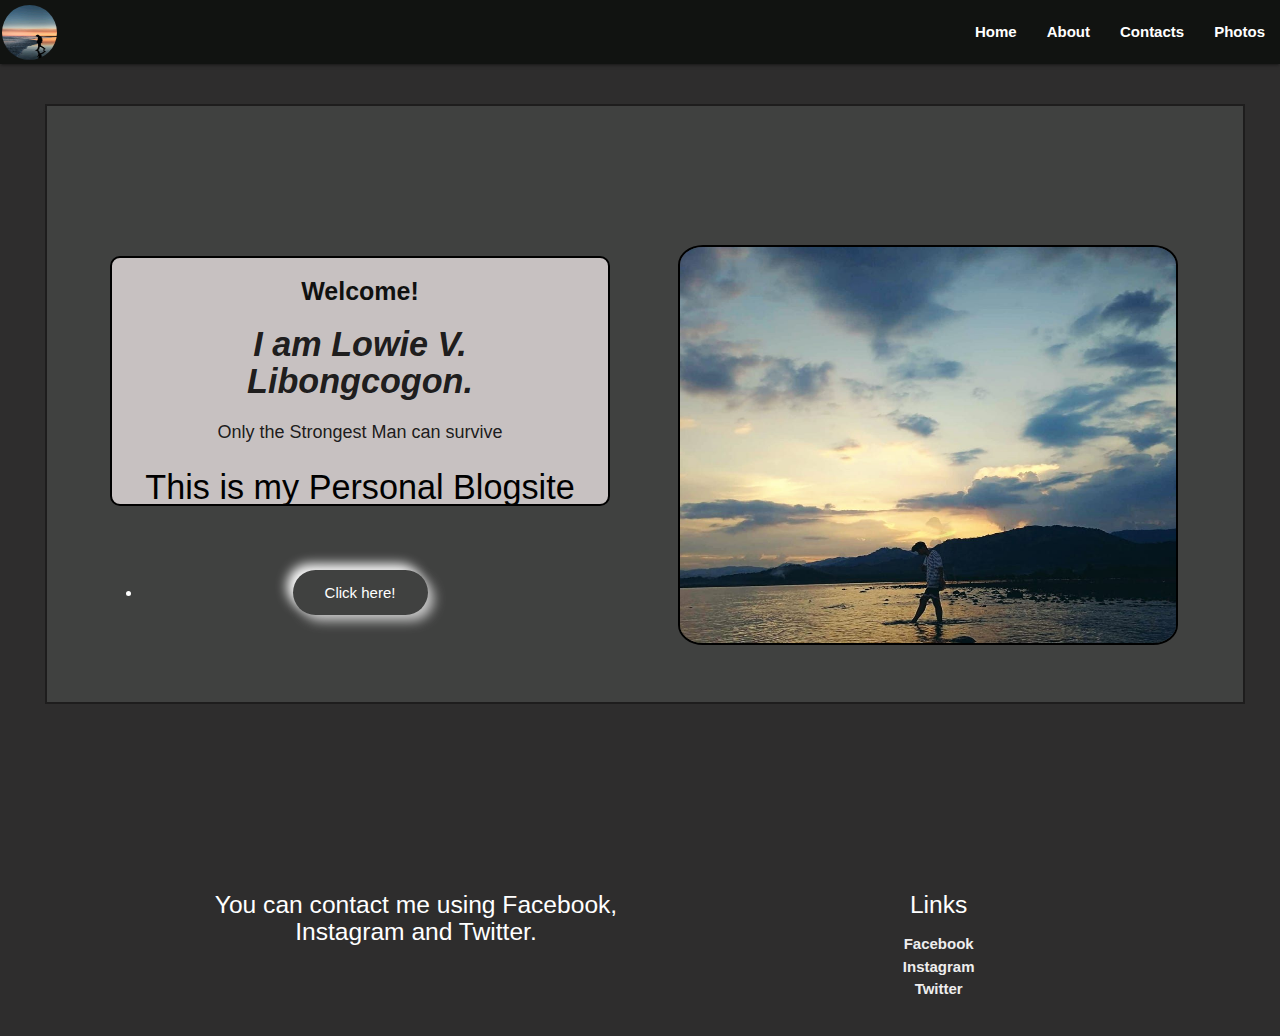
<file: index.html>
<!DOCTYPE html>
<html lang="en">
<head>
    <meta charset="UTF-8">
    <meta http-equiv="X-UA-Compatible" content="IE=edge">
    <meta name="viewport" content="width=device-width, initial-scale=1.0">
    <title>Document</title>
     <!-- Compiled and minified CSS -->
     <link rel="stylesheet" href="https://cdnjs.cloudflare.com/ajax/libs/materialize/1.0.0/css/materialize.min.css">

     <!-- Compiled and minified JavaScript -->
     <script src="https://cdnjs.cloudflare.com/ajax/libs/materialize/1.0.0/js/materialize.min.js"></script>
    <link rel="stylesheet" href="style.css">
</head>
<body>
    <center>
          <div class="navbar-fixed">
            <nav>
              <div class="nav-wrapper">
                <img src="img1.jpg" alt="img1.jpg">
                <ul class="right hide-on-med-and-down">
                  <li><a href="#"><b>Home</b></a></li>
                  <li><a href="#"><b>About</b></a></li>
                  <li><a href="#"><b>Contacts</b></a></li>
                  <li><a href="#"><b>Photos</b></a></li>
                </ul>
              </div>
            </nav>
          </div>
        <div class="box">
            <div class="am">
            <p class="hi"><b>Welcome!</b></p>
            <h4><i><b>I am Lowie V. Libongcogon.</b></i></h4>
            <p>Only the Strongest Man can survive</p>
            <h4 class="black-text">This is my Personal Blogsite</h4>
            <li><a href="#"><button>Click here!</button></a>  </li>
            <img class="PicsArt" src="img2.jpg" alt="img2.jpg">
        </div>
    </div>
   <footer class="page-footer">
    <div class="container">
      <div class="row">
        <div class="col l6 s12">
          <h5 class="white-text">You can contact me using Facebook, Instagram and Twitter.</h5>
        </div>
        <div class="col l4 offset-l2 s12">
          <h5 class="white-text">Links</h5>
          <ul>
            <li><a class="grey-text text-lighten-3" href="#!"><b>Facebook</b></a></li>
            <li><a class="grey-text text-lighten-3" href="#!"><b>Instagram</b></a></li>
            <li><a class="grey-text text-lighten-3" href="#!"><b>Twitter</b></a></li>
          </ul>
        </div>
      </div>
    </div>
      </div>
    </div>
  </footer>
</body>
</html>
</file>
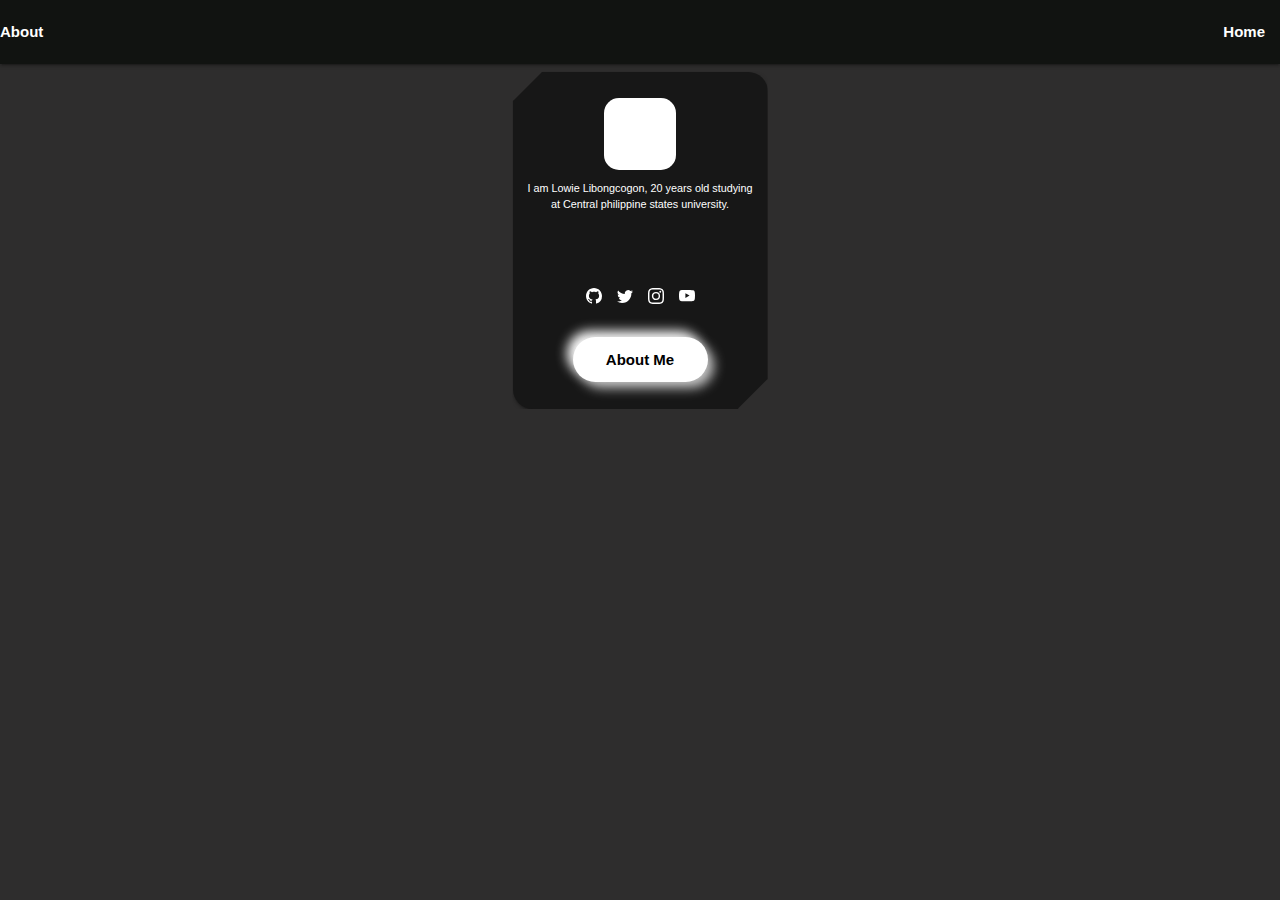
<file: About.html>
<!DOCTYPE html>
<html lang="en">
<head>
    <meta charset="UTF-8">
    <meta http-equiv="X-UA-Compatible" content="IE=edge">
    <meta name="viewport" content="width=device-width, initial-scale=1.0">
    <title>Document</title>
     <!-- Compiled and minified CSS -->
     <link rel="stylesheet" href="https://cdnjs.cloudflare.com/ajax/libs/materialize/1.0.0/css/materialize.min.css">

     <!-- Compiled and minified JavaScript -->
     <script src="https://cdnjs.cloudflare.com/ajax/libs/materialize/1.0.0/js/materialize.min.js"></script>
    <link rel="stylesheet" href="style.css">
    <link rel="stylesheet" href="About.css">
</head>
<body>
    <div >
            <nav class="navbar-fixed">
              <div class="nav-wrapper">
                <div class="logo"><b>About</b> 
                <ul class="right hide-on-med-and-down">
                  <li><a href="index.html"><b>Home</b></a></li>
                </div>
            </nav>
    </div>
    <center>
    <div class="card">
      <div class="img" ></div><br>
      <p class="info">I am Lowie Libongcogon, 20 years old studying at Central philippine states university.</p>
      <div class="share">
        <a href=""><svg xmlns="http://www.w3.org/2000/svg" width="16" height="16" fill="currentColor" class="bi bi-github" viewBox="0 0 16 16">
        <path d="M8 0C3.58 0 0 3.58 0 8c0 3.54 2.29 6.53 5.47 7.59.4.07.55-.17.55-.38 0-.19-.01-.82-.01-1.49-2.01.37-2.53-.49-2.69-.94-.09-.23-.48-.94-.82-1.13-.28-.15-.68-.52-.01-.53.63-.01 1.08.58 1.23.82.72 1.21 1.87.87 2.33.66.07-.52.28-.87.51-1.07-1.78-.2-3.64-.89-3.64-3.95 0-.87.31-1.59.82-2.15-.08-.2-.36-1.02.08-2.12 0 0 .67-.21 2.2.82.64-.18 1.32-.27 2-.27.68 0 1.36.09 2 .27 1.53-1.04 2.2-.82 2.2-.82.44 1.1.16 1.92.08 2.12.51.56.82 1.27.82 2.15 0 3.07-1.87 3.75-3.65 3.95.29.25.54.73.54 1.48 0 1.07-.01 1.93-.01 2.2 0 .21.15.46.55.38A8.012 8.012 0 0 0 16 8c0-4.42-3.58-8-8-8z"></path>
        </svg></a>
        <a href=""><svg xmlns="http://www.w3.org/2000/svg" width="16" height="16" fill="currentColor" class="bi bi-twitter" viewBox="0 0 16 16">
      <path d="M5.026 15c6.038 0 9.341-5.003 9.341-9.334 0-.14 0-.282-.006-.422A6.685 6.685 0 0 0 16 3.542a6.658 6.658 0 0 1-1.889.518 3.301 3.301 0 0 0 1.447-1.817 6.533 6.533 0 0 1-2.087.793A3.286 3.286 0 0 0 7.875 6.03a9.325 9.325 0 0 1-6.767-3.429 3.289 3.289 0 0 0 1.018 4.382A3.323 3.323 0 0 1 .64 6.575v.045a3.288 3.288 0 0 0 2.632 3.218 3.203 3.203 0 0 1-.865.115 3.23 3.23 0 0 1-.614-.057 3.283 3.283 0 0 0 3.067 2.277A6.588 6.588 0 0 1 .78 13.58a6.32 6.32 0 0 1-.78-.045A9.344 9.344 0 0 0 5.026 15z"></path>
      </svg></a>
        <a href=""><svg xmlns="http://www.w3.org/2000/svg" width="16" height="16" fill="currentColor" class="bi bi-instagram" viewBox="0 0 16 16">
      <path d="M8 0C5.829 0 5.556.01 4.703.048 3.85.088 3.269.222 2.76.42a3.917 3.917 0 0 0-1.417.923A3.927 3.927 0 0 0 .42 2.76C.222 3.268.087 3.85.048 4.7.01 5.555 0 5.827 0 8.001c0 2.172.01 2.444.048 3.297.04.852.174 1.433.372 1.942.205.526.478.972.923 1.417.444.445.89.719 1.416.923.51.198 1.09.333 1.942.372C5.555 15.99 5.827 16 8 16s2.444-.01 3.298-.048c.851-.04 1.434-.174 1.943-.372a3.916 3.916 0 0 0 1.416-.923c.445-.445.718-.891.923-1.417.197-.509.332-1.09.372-1.942C15.99 10.445 16 10.173 16 8s-.01-2.445-.048-3.299c-.04-.851-.175-1.433-.372-1.941a3.926 3.926 0 0 0-.923-1.417A3.911 3.911 0 0 0 13.24.42c-.51-.198-1.092-.333-1.943-.372C10.443.01 10.172 0 7.998 0h.003zm-.717 1.442h.718c2.136 0 2.389.007 3.232.046.78.035 1.204.166 1.486.275.373.145.64.319.92.599.28.28.453.546.598.92.11.281.24.705.275 1.485.039.843.047 1.096.047 3.231s-.008 2.389-.047 3.232c-.035.78-.166 1.203-.275 1.485a2.47 2.47 0 0 1-.599.919c-.28.28-.546.453-.92.598-.28.11-.704.24-1.485.276-.843.038-1.096.047-3.232.047s-2.39-.009-3.233-.047c-.78-.036-1.203-.166-1.485-.276a2.478 2.478 0 0 1-.92-.598 2.48 2.48 0 0 1-.6-.92c-.109-.281-.24-.705-.275-1.485-.038-.843-.046-1.096-.046-3.233 0-2.136.008-2.388.046-3.231.036-.78.166-1.204.276-1.486.145-.373.319-.64.599-.92.28-.28.546-.453.92-.598.282-.11.705-.24 1.485-.276.738-.034 1.024-.044 2.515-.045v.002zm4.988 1.328a.96.96 0 1 0 0 1.92.96.96 0 0 0 0-1.92zm-4.27 1.122a4.109 4.109 0 1 0 0 8.217 4.109 4.109 0 0 0 0-8.217zm0 1.441a2.667 2.667 0 1 1 0 5.334 2.667 2.667 0 0 1 0-5.334z"></path>
      </svg></a>
      <a href=""><svg xmlns="http://www.w3.org/2000/svg" width="16" height="16" fill="currentColor" class="bi bi-youtube" viewBox="0 0 16 16">
      <path d="M8.051 1.999h.089c.822.003 4.987.033 6.11.335a2.01 2.01 0 0 1 1.415 1.42c.101.38.172.883.22 1.402l.01.104.022.26.008.104c.065.914.073 1.77.074 1.957v.075c-.001.194-.01 1.108-.082 2.06l-.008.105-.009.104c-.05.572-.124 1.14-.235 1.558a2.007 2.007 0 0 1-1.415 1.42c-1.16.312-5.569.334-6.18.335h-.142c-.309 0-1.587-.006-2.927-.052l-.17-.006-.087-.004-.171-.007-.171-.007c-1.11-.049-2.167-.128-2.654-.26a2.007 2.007 0 0 1-1.415-1.419c-.111-.417-.185-.986-.235-1.558L.09 9.82l-.008-.104A31.4 31.4 0 0 1 0 7.68v-.123c.002-.215.01-.958.064-1.778l.007-.103.003-.052.008-.104.022-.26.01-.104c.048-.519.119-1.023.22-1.402a2.007 2.007 0 0 1 1.415-1.42c.487-.13 1.544-.21 2.654-.26l.17-.007.172-.006.086-.003.171-.007A99.788 99.788 0 0 1 7.858 2h.193zM6.4 5.209v4.818l4.157-2.408L6.4 5.209z"></path>
      </svg></a>
      </div>
      <button>About Me</button>
    </div>
  </center>
</body>
</html>
</file>
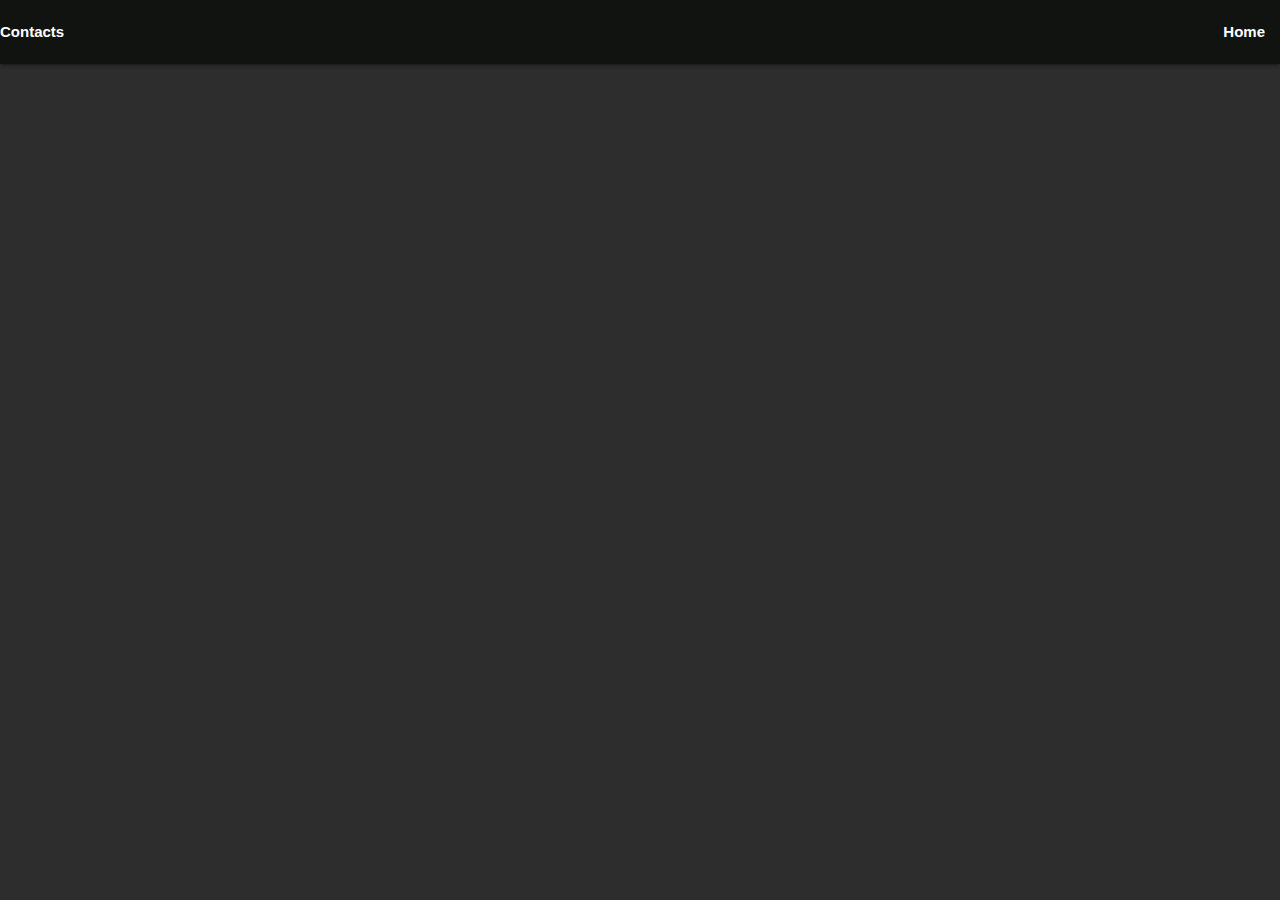
<file: Contacts.html>
<!DOCTYPE html>
<html lang="en">
<head>
    <meta charset="UTF-8">
    <meta http-equiv="X-UA-Compatible" content="IE=edge">
    <meta name="viewport" content="width=device-width, initial-scale=1.0">
    <title>Document</title>
     <!-- Compiled and minified CSS -->
     <link rel="stylesheet" href="https://cdnjs.cloudflare.com/ajax/libs/materialize/1.0.0/css/materialize.min.css">

     <!-- Compiled and minified JavaScript -->
     <script src="https://cdnjs.cloudflare.com/ajax/libs/materialize/1.0.0/js/materialize.min.js"></script>
    <link rel="stylesheet" href="style.css">
    <link rel="stylesheet" href="About.css">
</head>
<body>
    <div >
            <nav class="navbar-fixed">
              <div class="nav-wrapper">
                <div class="logo"><b>Contacts</b> 
                <ul class="right hide-on-med-and-down">
                  <li><a href="index.html"><b>Home</b></a></li>
                </div>
            </nav>
    </div>
        <div class="container">
          <h4><i><b></b></i></h4>
          <p></p>
          <h4 class="black-text"></h4>
      </div>
      </div>
</body>
</html>
</file>
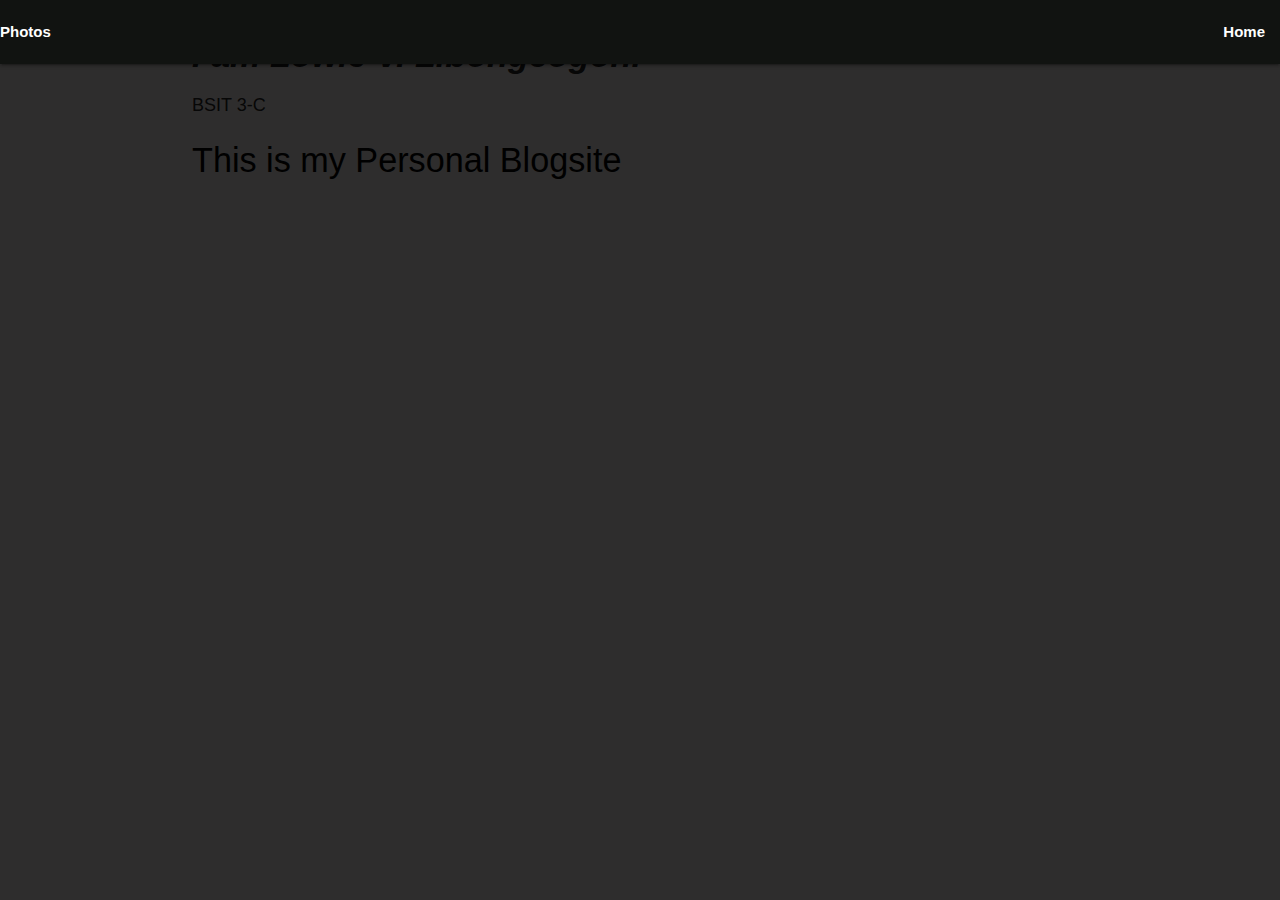
<file: Photos.html>
<!DOCTYPE html>
<html lang="en">
<head>
    <meta charset="UTF-8">
    <meta http-equiv="X-UA-Compatible" content="IE=edge">
    <meta name="viewport" content="width=device-width, initial-scale=1.0">
    <title>Document</title>
     <!-- Compiled and minified CSS -->
     <link rel="stylesheet" href="https://cdnjs.cloudflare.com/ajax/libs/materialize/1.0.0/css/materialize.min.css">

     <!-- Compiled and minified JavaScript -->
     <script src="https://cdnjs.cloudflare.com/ajax/libs/materialize/1.0.0/js/materialize.min.js"></script>
    <link rel="stylesheet" href="style.css">
    <link rel="stylesheet" href="About.css">
</head>
<body>
    <div >
            <nav class="navbar-fixed">
              <div class="nav-wrapper">
                <div class="logo"><b>Photos</b> 
                <ul class="right hide-on-med-and-down">
                  <li><a href="index.html"><b>Home</b></a></li>
                </div>
            </nav>
    </div>
        <div class="container">
          <h4><i><b>I am Lowie V. Libongcogon.</b></i></h4>
          <p>BSIT 3-C</p>
          <h4 class="black-text">This is my Personal Blogsite</h4>
      </div>
      </div>
</body>
</html>
</file>
<file: style.css>
body {
    background-color:rgb(46, 45, 45);
    background-size:cover;			
}
.nav-wrapper {
    background-color: #111311;
}
nav ul li :hover{
    transition: 2s;
    background-color: #ffffff;
    color: red;
}
.brand-logo {
    position: relative;
    left:40px;
}
h4 {
    position: relative;
    bottom:50px;
}
img {
    margin-left: 60px;
    position: relative;
    margin-top: 5px;
    right:480px;
    width:55px;
    height:55px;
    border-radius:200px;
    background-color: #101110;
}
li {
    color:white;
}
.box {
    background-color: #404140;
    background-repeat: no-repeat;
    width:1200px;
    height:600px;
    position: relative;
    top:40px;
    margin-left: 10px;
    border: 2px solid rgb(30, 29, 29);
}
.am {
    background-color: rgb(199, 193, 193);
    margin-left: 100px;
    width:500px;
    height:250px;
    position:relative;
    right:335px;
    top:150px;
    border-radius:10px;
    padding:30px;
    border: 2px solid black;
}
p {
    position:relative;
    bottom:50px;
    font-size: large;
}
.hi {
    position:relative;
    color: #101110;
    bottom:40px;
    font-size:25px;
}
button {
    background-color: #404140;
    height:3em;
    width:9em;
    color:white;
    border: none;
    border-radius: 30em;
    font-size: 15px;
    font-family: inherit;
    position: relative;
    cursor: pointer;
    overflow: hidden;
    z-index: 1;
    box-shadow: 6px 6px 12px #c5c5c5, -6px -6px 12px #ffffff;
}
.button::before{
    content: '';
    width: 0;
    height: 3em;
    border-radius: 30em;
}
.button:hover::before{
    width: 9em;
}
.PicsArt {
    height:400px;
    margin-top: 50px;
    width:500px;
    float:right;
    border-radius: 5%;
    position: relative;
    bottom:420px;
    left:600px;
    border: 10px;
    border: 2px solid black;
}
.page-footer{
    background-color: rgb(46, 45, 45);
}
</file>
<file: About.css>
.card {
    width: 17em;
    height: 22.5em;
    background: #171717;
    transition: 1s ease-in-out;
    clip-path: polygon(30px 0%, 100% 0, 100% calc(100% - 30px), calc(100% - 30px) 100%, 0 100%, 0% 30px);
    border-top-right-radius: 20px;
    border-bottom-left-radius: 20px;
    display: flex;
    flex-direction: column;
  }
  
  .card span {
    font-weight: bold;
    color: white;
    text-align: center;
    display: block;
    font-size: 1em;
  }
  
  .card .info {
    font-weight: 400;
    color: white;
    display: block;
    text-align: center;
    font-size: 0.72em;
    margin: 1em;
  }
  
  .card .img {
    width: 4.8em;
    height: 4.8em;
    background: white;
    border-radius: 15px;
    margin: auto;
  }
  
  .card .share {
    margin-top: 1em;
    display: flex;
    justify-content: center;
    gap: 1em;
  }
  
  .card a {
    color: white;
    transition: .4s ease-in-out;
  }
  
  .card a:hover {
    color: red;
  }
  
  .card button {
    padding: 0.8em 1.7em;
    display: block;
    margin: auto;
    border-radius: 25px;
    border: none;
    font-weight: bold;
    background: #ffffff;
    color: rgb(0, 0, 0);
    transition: .4s ease-in-out;
  }
  
  .card button:hover {
    background: red;
    color: white;
    cursor: pointer;
  }
</file>
